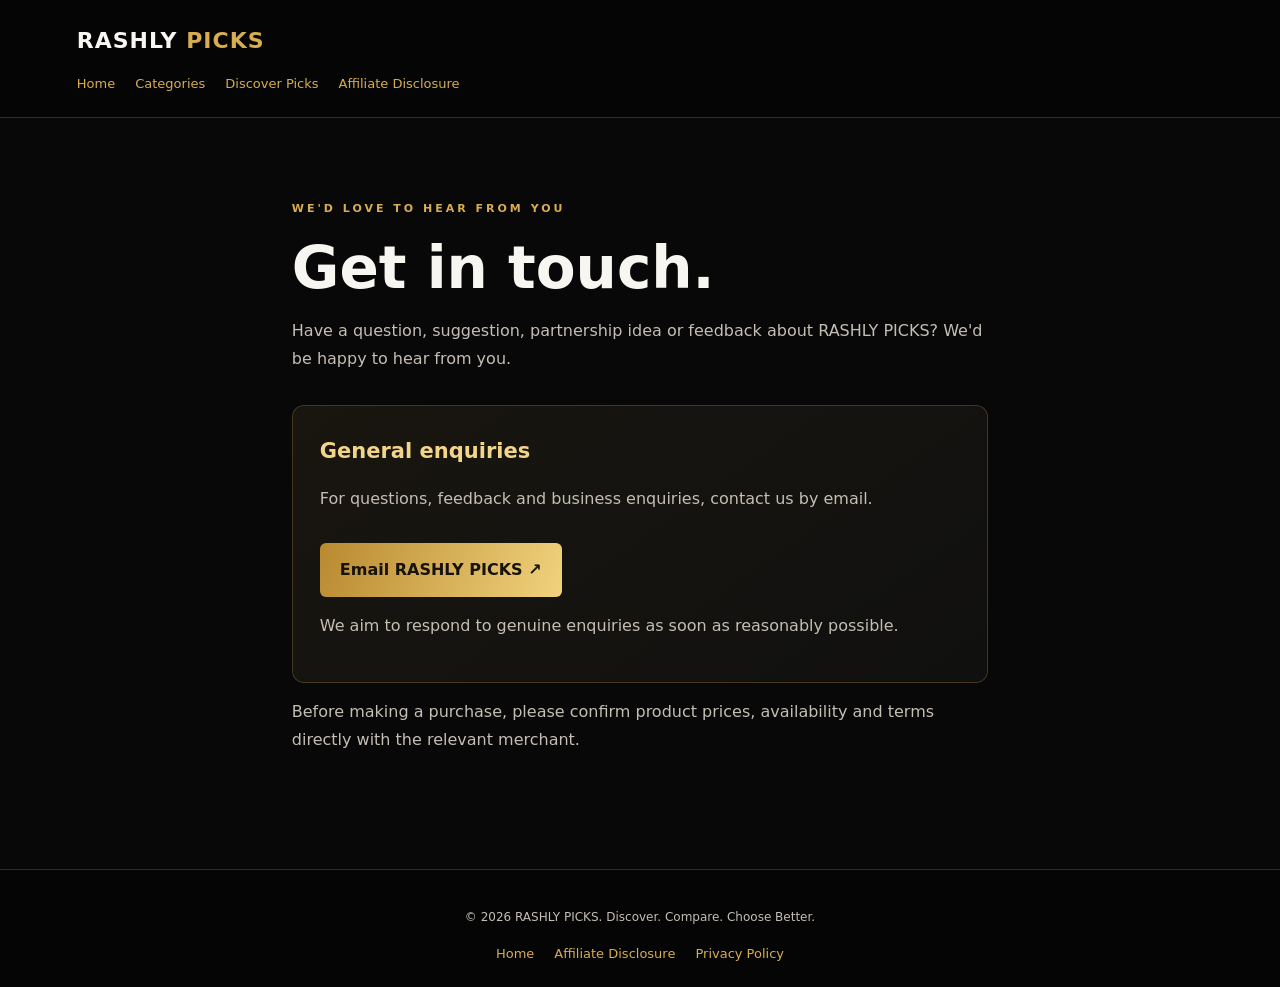
<file: contact.html>
<!DOCTYPE html>
<html lang="en">
<head>
<meta charset="UTF-8">
<meta name="viewport" content="width=device-width, initial-scale=1.0">
<meta name="theme-color" content="#080808">
<meta name="description" content="Contact the RASHLY PICKS team with questions, feedback and business enquiries.">
<title>Contact Us | RASHLY PICKS</title>
<style>
:root{--bg:#080808;--gold:#d7ad50;--light:#f3d58a;--white:#f8f6f1;--muted:#aaa49a;--border:rgba(215,173,80,.24)}
*{box-sizing:border-box;margin:0;padding:0}
body{background:var(--bg);color:var(--white);font-family:system-ui,sans-serif;line-height:1.75}
a{color:var(--gold);text-decoration:none}
header,footer{padding:22px 6%;background:#050505}
header{border-bottom:1px solid var(--border)}
.logo{font-size:22px;font-weight:850;letter-spacing:1px;color:var(--white)}
.logo b{color:var(--gold)}
nav{margin-top:12px;display:flex;flex-wrap:wrap;gap:20px;font-size:13px}
main{max-width:850px;margin:auto;padding:75px 6% 100px}
.eyebrow{color:var(--gold);font-size:11px;letter-spacing:3px;font-weight:800}
h1{font-size:clamp(38px,7vw,58px);line-height:1.15;margin:14px 0}
p{color:#c4beb4;margin:15px 0}
.contact-card{margin-top:32px;padding:27px;border:1px solid var(--border);background:linear-gradient(145deg,#19160f,#101010);border-radius:12px}
.contact-card h2{color:var(--light);font-size:21px}
.email{display:inline-block;margin-top:15px;padding:13px 20px;background:linear-gradient(110deg,#b98a30,#f1d27d);color:#17120a;border-radius:6px;font-weight:750;overflow-wrap:anywhere}
footer{text-align:center;border-top:1px solid var(--border);color:var(--muted);font-size:12px}
footer nav{justify-content:center}
@media(max-width:600px){main{padding:50px 5% 75px}header{padding:18px 5%}}
</style>
</head>
<body>
<header>
<a class="logo" href="index.html">RASHLY <b>PICKS</b></a>
<nav>
<a href="index.html">Home</a>
<a href="index.html#categories">Categories</a>
<a href="index.html#products">Discover Picks</a>
<a href="disclosure.html">Affiliate Disclosure</a>
</nav>
</header>

<main>
<span class="eyebrow">WE'D LOVE TO HEAR FROM YOU</span>
<h1>Get in touch.</h1>
<p>Have a question, suggestion, partnership idea or feedback about RASHLY PICKS? We'd be happy to hear from you.</p>

<div class="contact-card">
<h2>General enquiries</h2>
<p>For questions, feedback and business enquiries, contact us by email.</p>
<a class="email" href="mailto:mithamocharles420@gmail.com?subject=RASHLY%20PICKS%20Enquiry">Email RASHLY PICKS ↗</a>
<p>We aim to respond to genuine enquiries as soon as reasonably possible.</p>
</div>

<p>Before making a purchase, please confirm product prices, availability and terms directly with the relevant merchant.</p>
</main>

<footer>
<p>© 2026 RASHLY PICKS. Discover. Compare. Choose Better.</p>
<nav>
<a href="index.html">Home</a>
<a href="disclosure.html">Affiliate Disclosure</a>
<a href="privacy.html">Privacy Policy</a>
</nav>
</footer>
</body>
</html>
</file>
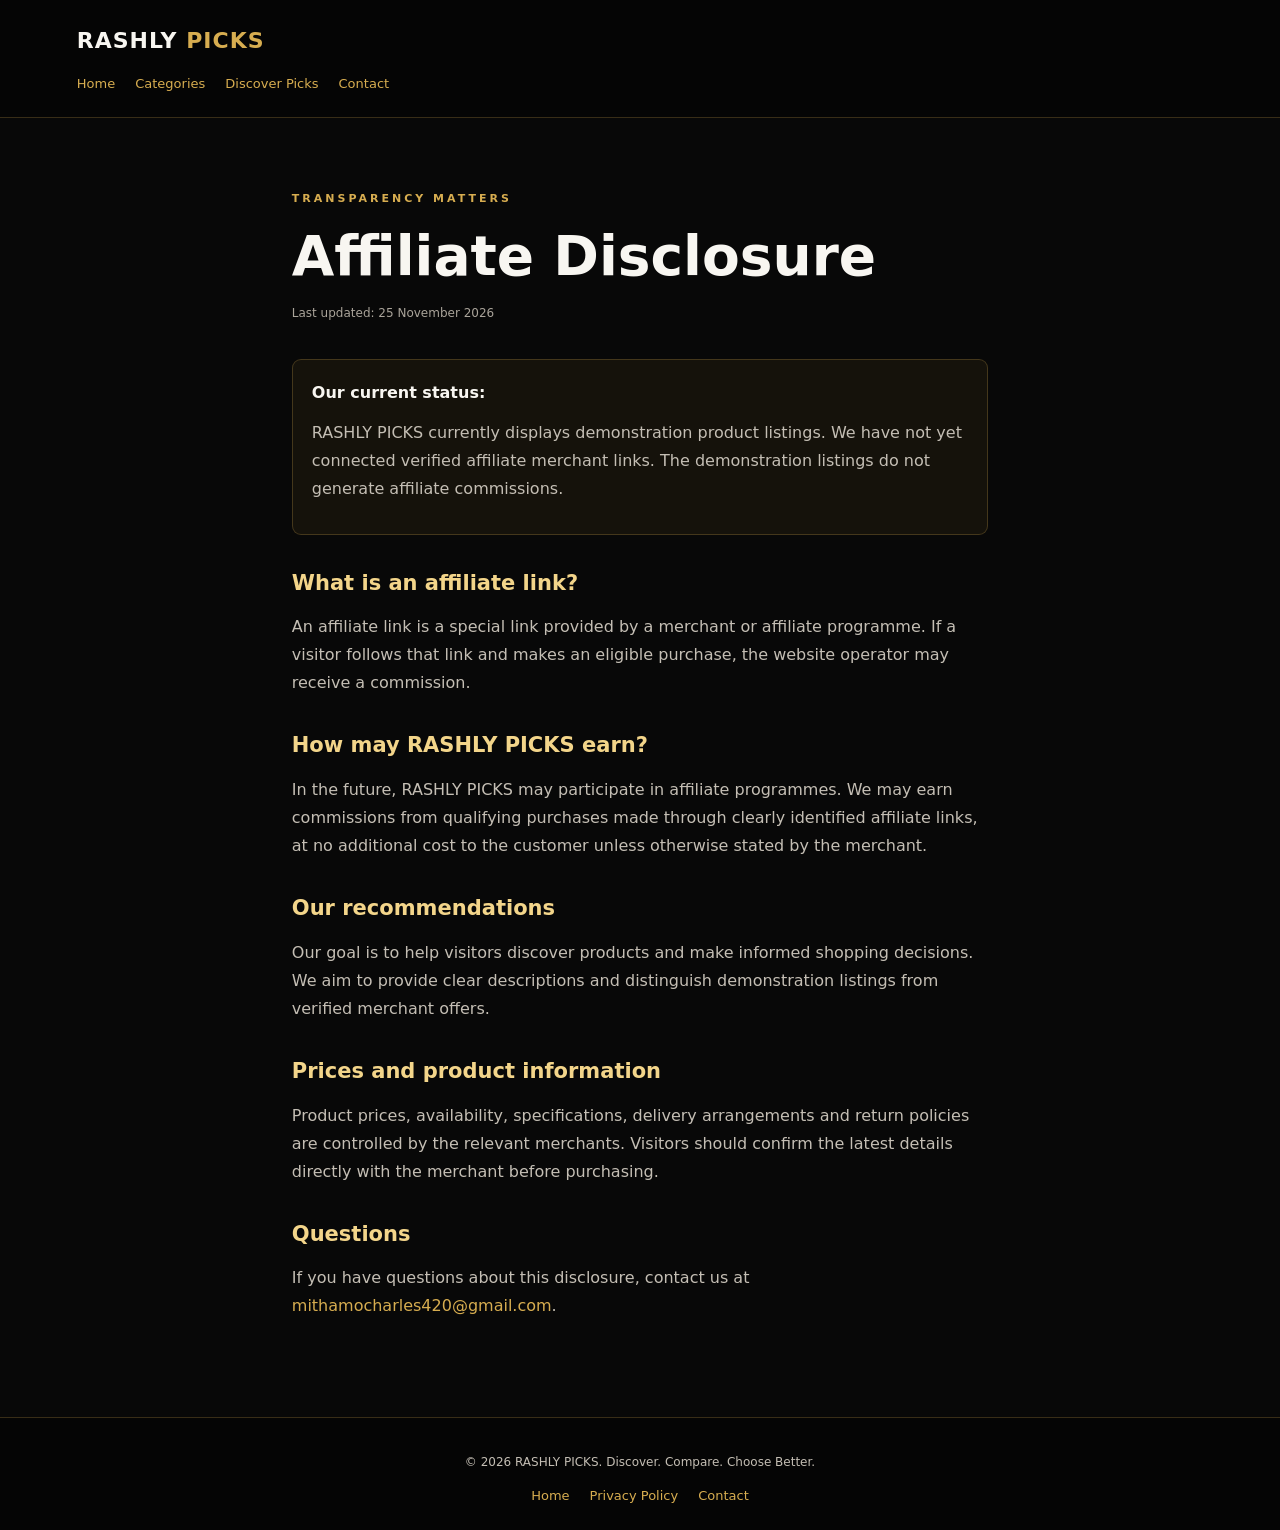
<file: disclosure.html>
<!DOCTYPE html>
<html lang="en">
<head>
<meta charset="UTF-8">
<meta name="viewport" content="width=device-width, initial-scale=1.0">
<meta name="theme-color" content="#080808">
<meta name="description" content="Learn how affiliate links and commissions work at RASHLY PICKS.">
<title>Affiliate Disclosure | RASHLY PICKS</title>
<style>
:root{--bg:#080808;--surface:#111;--gold:#d7ad50;--light:#f3d58a;--white:#f8f6f1;--muted:#aaa49a;--border:rgba(215,173,80,.24)}
*{box-sizing:border-box;margin:0;padding:0}
body{background:var(--bg);color:var(--white);font-family:system-ui,sans-serif;line-height:1.75}
a{color:var(--gold);text-decoration:none}
header,footer{padding:22px 6%;border-bottom:1px solid var(--border);background:#050505}
.logo{font-size:22px;font-weight:850;letter-spacing:1px;color:var(--white)}
.logo b{color:var(--gold)}
nav{margin-top:12px;display:flex;flex-wrap:wrap;gap:20px;font-size:13px}
main{max-width:850px;margin:auto;padding:65px 6% 85px}
.eyebrow{color:var(--gold);font-size:11px;letter-spacing:3px;font-weight:800}
h1{font-size:clamp(34px,7vw,55px);line-height:1.15;margin:14px 0;color:var(--white)}
.updated{color:var(--muted);font-size:12px;margin-bottom:35px}
h2{font-size:21px;color:var(--light);margin:30px 0 9px}
p{color:#c4beb4;margin:12px 0}
li{color:#c4beb4;margin:8px 0 8px 22px}
.notice{padding:19px;border:1px solid var(--border);background:#15120b;border-radius:9px;margin:25px 0}
footer{text-align:center;border-top:1px solid var(--border);border-bottom:0;color:var(--muted);font-size:12px}
footer nav{justify-content:center}
@media(max-width:600px){main{padding-top:45px}header{padding:18px 5%}}
</style>
</head>
<body>
<header>
<a class="logo" href="index.html">RASHLY <b>PICKS</b></a>
<nav>
<a href="index.html">Home</a>
<a href="index.html#categories">Categories</a>
<a href="index.html#products">Discover Picks</a>
<a href="contact.html">Contact</a>
</nav>
</header>

<main>
<span class="eyebrow">TRANSPARENCY MATTERS</span>
<h1>Affiliate Disclosure</h1>
<p class="updated">Last updated: 25 November 2026</p>

<div class="notice">
<strong>Our current status:</strong>
<p>RASHLY PICKS currently displays demonstration product listings. We have not yet connected verified affiliate merchant links. The demonstration listings do not generate affiliate commissions.</p>
</div>

<h2>What is an affiliate link?</h2>
<p>An affiliate link is a special link provided by a merchant or affiliate programme. If a visitor follows that link and makes an eligible purchase, the website operator may receive a commission.</p>

<h2>How may RASHLY PICKS earn?</h2>
<p>In the future, RASHLY PICKS may participate in affiliate programmes. We may earn commissions from qualifying purchases made through clearly identified affiliate links, at no additional cost to the customer unless otherwise stated by the merchant.</p>

<h2>Our recommendations</h2>
<p>Our goal is to help visitors discover products and make informed shopping decisions. We aim to provide clear descriptions and distinguish demonstration listings from verified merchant offers.</p>

<h2>Prices and product information</h2>
<p>Product prices, availability, specifications, delivery arrangements and return policies are controlled by the relevant merchants. Visitors should confirm the latest details directly with the merchant before purchasing.</p>

<h2>Questions</h2>
<p>If you have questions about this disclosure, contact us at <a href="mailto:mithamocharles420@gmail.com">mithamocharles420@gmail.com</a>.</p>
</main>

<footer>
<p>© 2026 RASHLY PICKS. Discover. Compare. Choose Better.</p>
<nav>
<a href="index.html">Home</a>
<a href="privacy.html">Privacy Policy</a>
<a href="contact.html">Contact</a>
</nav>
</footer>
</body>
</html>
</file>
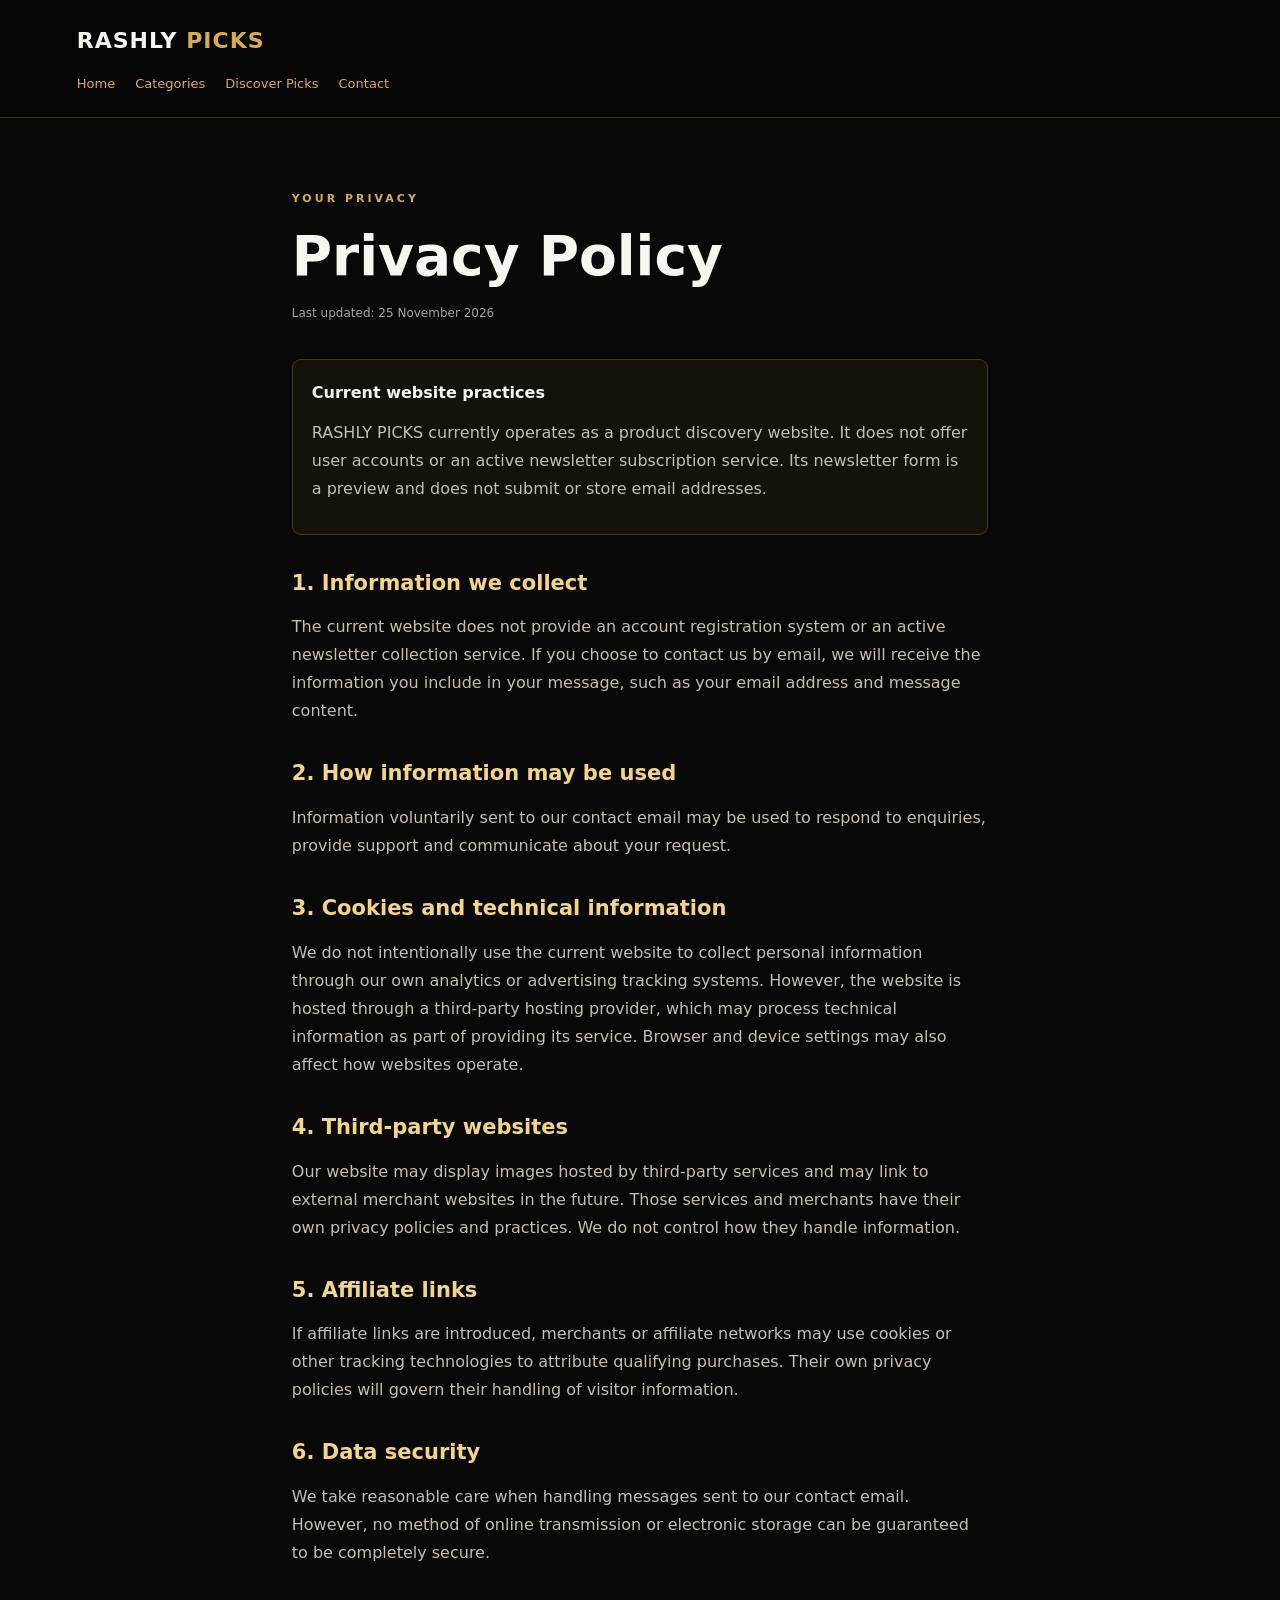
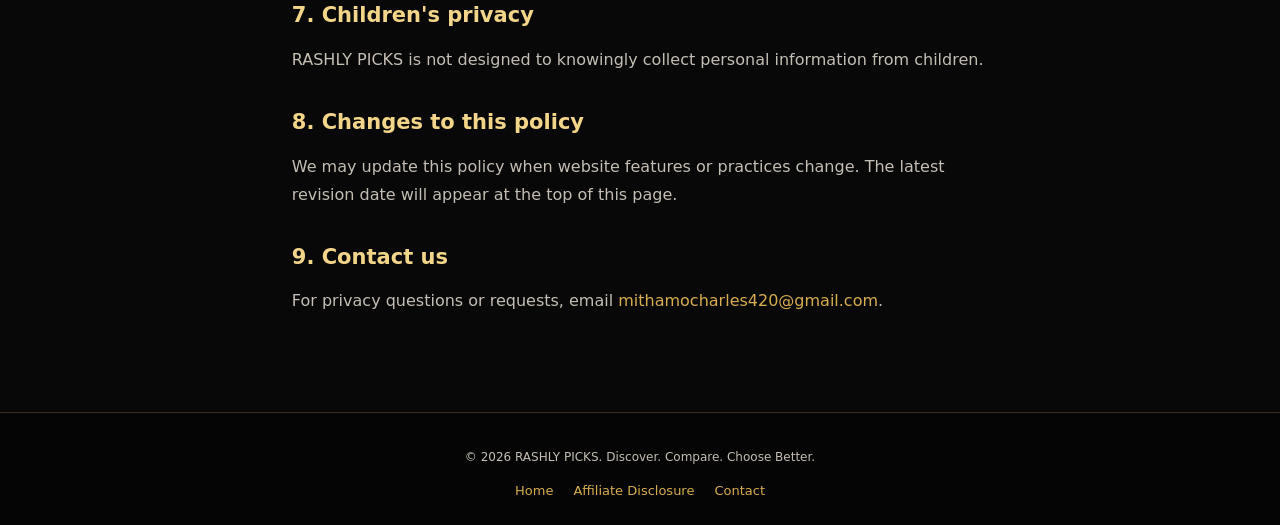
<file: privacy.html>
<!DOCTYPE html>
<html lang="en">
<head>
<meta charset="UTF-8">
<meta name="viewport" content="width=device-width, initial-scale=1.0">
<meta name="theme-color" content="#080808">
<meta name="description" content="Read the RASHLY PICKS privacy policy and understand how this website handles information.">
<title>Privacy Policy | RASHLY PICKS</title>
<style>
:root{--bg:#080808;--gold:#d7ad50;--light:#f3d58a;--white:#f8f6f1;--muted:#aaa49a;--border:rgba(215,173,80,.24)}
*{box-sizing:border-box;margin:0;padding:0}
body{background:var(--bg);color:var(--white);font-family:system-ui,sans-serif;line-height:1.75}
a{color:var(--gold);text-decoration:none}
header,footer{padding:22px 6%;background:#050505}
header{border-bottom:1px solid var(--border)}
.logo{font-size:22px;font-weight:850;letter-spacing:1px;color:var(--white)}
.logo b{color:var(--gold)}
nav{margin-top:12px;display:flex;flex-wrap:wrap;gap:20px;font-size:13px}
main{max-width:850px;margin:auto;padding:65px 6% 85px}
.eyebrow{color:var(--gold);font-size:11px;letter-spacing:3px;font-weight:800}
h1{font-size:clamp(34px,7vw,55px);line-height:1.15;margin:14px 0}
.updated{color:var(--muted);font-size:12px;margin-bottom:35px}
h2{font-size:21px;color:var(--light);margin:30px 0 9px}
p{color:#c4beb4;margin:12px 0}
li{color:#c4beb4;margin:8px 0 8px 22px}
.notice{padding:19px;border:1px solid var(--border);background:#15120b;border-radius:9px;margin:25px 0}
footer{text-align:center;border-top:1px solid var(--border);color:var(--muted);font-size:12px}
footer nav{justify-content:center}
@media(max-width:600px){main{padding-top:45px}header{padding:18px 5%}}
</style>
</head>
<body>
<header>
<a class="logo" href="index.html">RASHLY <b>PICKS</b></a>
<nav>
<a href="index.html">Home</a>
<a href="index.html#categories">Categories</a>
<a href="index.html#products">Discover Picks</a>
<a href="contact.html">Contact</a>
</nav>
</header>

<main>
<span class="eyebrow">YOUR PRIVACY</span>
<h1>Privacy Policy</h1>
<p class="updated">Last updated: 25 November 2026</p>

<div class="notice">
<strong>Current website practices</strong>
<p>RASHLY PICKS currently operates as a product discovery website. It does not offer user accounts or an active newsletter subscription service. Its newsletter form is a preview and does not submit or store email addresses.</p>
</div>

<h2>1. Information we collect</h2>
<p>The current website does not provide an account registration system or an active newsletter collection service. If you choose to contact us by email, we will receive the information you include in your message, such as your email address and message content.</p>

<h2>2. How information may be used</h2>
<p>Information voluntarily sent to our contact email may be used to respond to enquiries, provide support and communicate about your request.</p>

<h2>3. Cookies and technical information</h2>
<p>We do not intentionally use the current website to collect personal information through our own analytics or advertising tracking systems. However, the website is hosted through a third-party hosting provider, which may process technical information as part of providing its service. Browser and device settings may also affect how websites operate.</p>

<h2>4. Third-party websites</h2>
<p>Our website may display images hosted by third-party services and may link to external merchant websites in the future. Those services and merchants have their own privacy policies and practices. We do not control how they handle information.</p>

<h2>5. Affiliate links</h2>
<p>If affiliate links are introduced, merchants or affiliate networks may use cookies or other tracking technologies to attribute qualifying purchases. Their own privacy policies will govern their handling of visitor information.</p>

<h2>6. Data security</h2>
<p>We take reasonable care when handling messages sent to our contact email. However, no method of online transmission or electronic storage can be guaranteed to be completely secure.</p>

<h2>7. Children's privacy</h2>
<p>RASHLY PICKS is not designed to knowingly collect personal information from children.</p>

<h2>8. Changes to this policy</h2>
<p>We may update this policy when website features or practices change. The latest revision date will appear at the top of this page.</p>

<h2>9. Contact us</h2>
<p>For privacy questions or requests, email <a href="mailto:mithamocharles420@gmail.com">mithamocharles420@gmail.com</a>.</p>
</main>

<footer>
<p>© 2026 RASHLY PICKS. Discover. Compare. Choose Better.</p>
<nav>
<a href="index.html">Home</a>
<a href="disclosure.html">Affiliate Disclosure</a>
<a href="contact.html">Contact</a>
</nav>
</footer>
</body>
</html>
</file>
